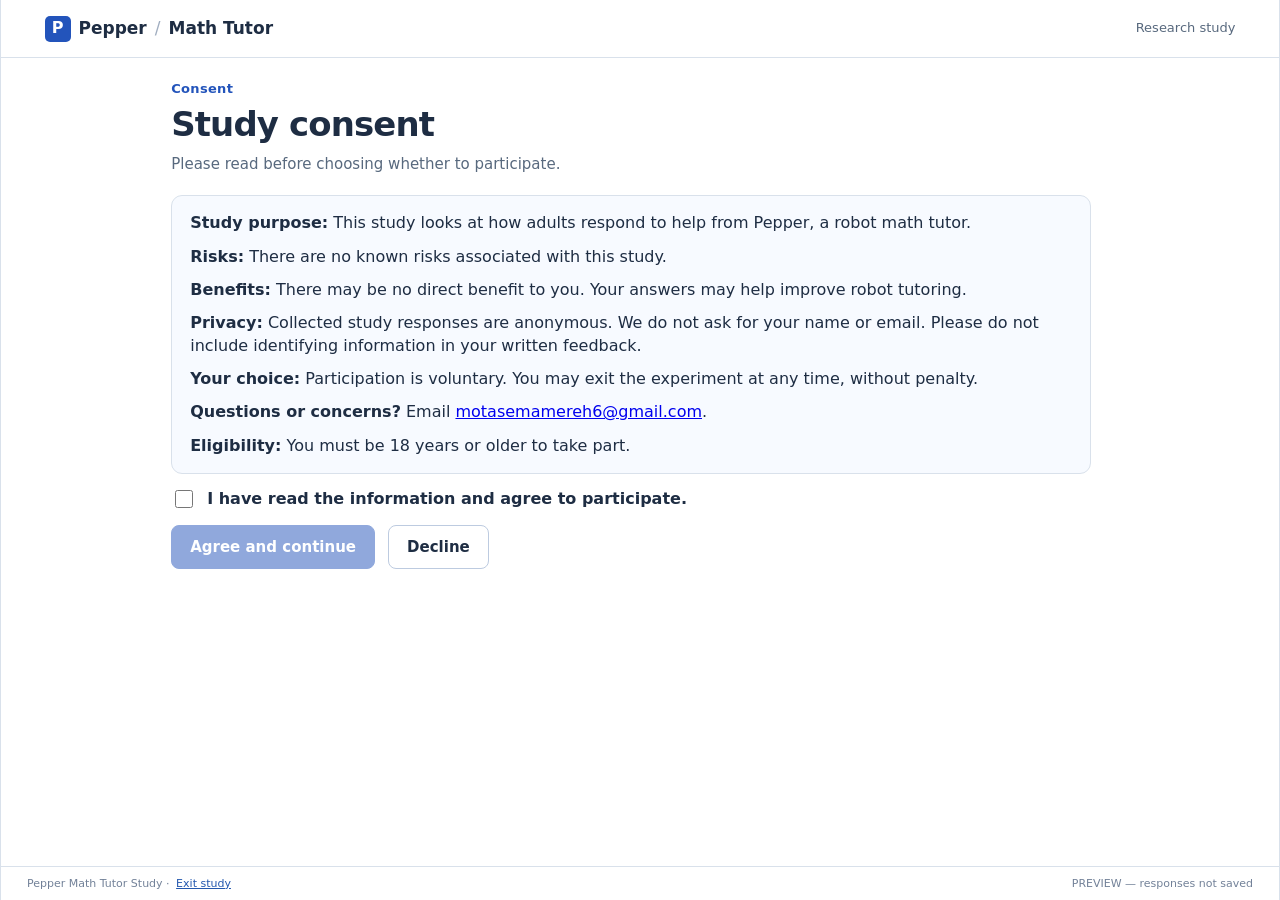
<file: index.html>
<!doctype html>
<html lang="en"><head><meta charset="utf-8"><meta name="viewport" content="width=device-width,initial-scale=1">
<meta http-equiv="refresh" content="0; url=preview.html?v=6.2.0">
<title>Pepper Math Tutor Trust Study — v6.2 Preview</title></head>
<body><p>Opening the non-recording Pepper Math Tutor Study preview… <a href="preview.html?v=6.2.0">Start preview</a>.</p>
<p>This GitHub Pages demonstration does not save participant responses. Recorded study sessions run locally through psiTurk.</p></body></html>
</file>
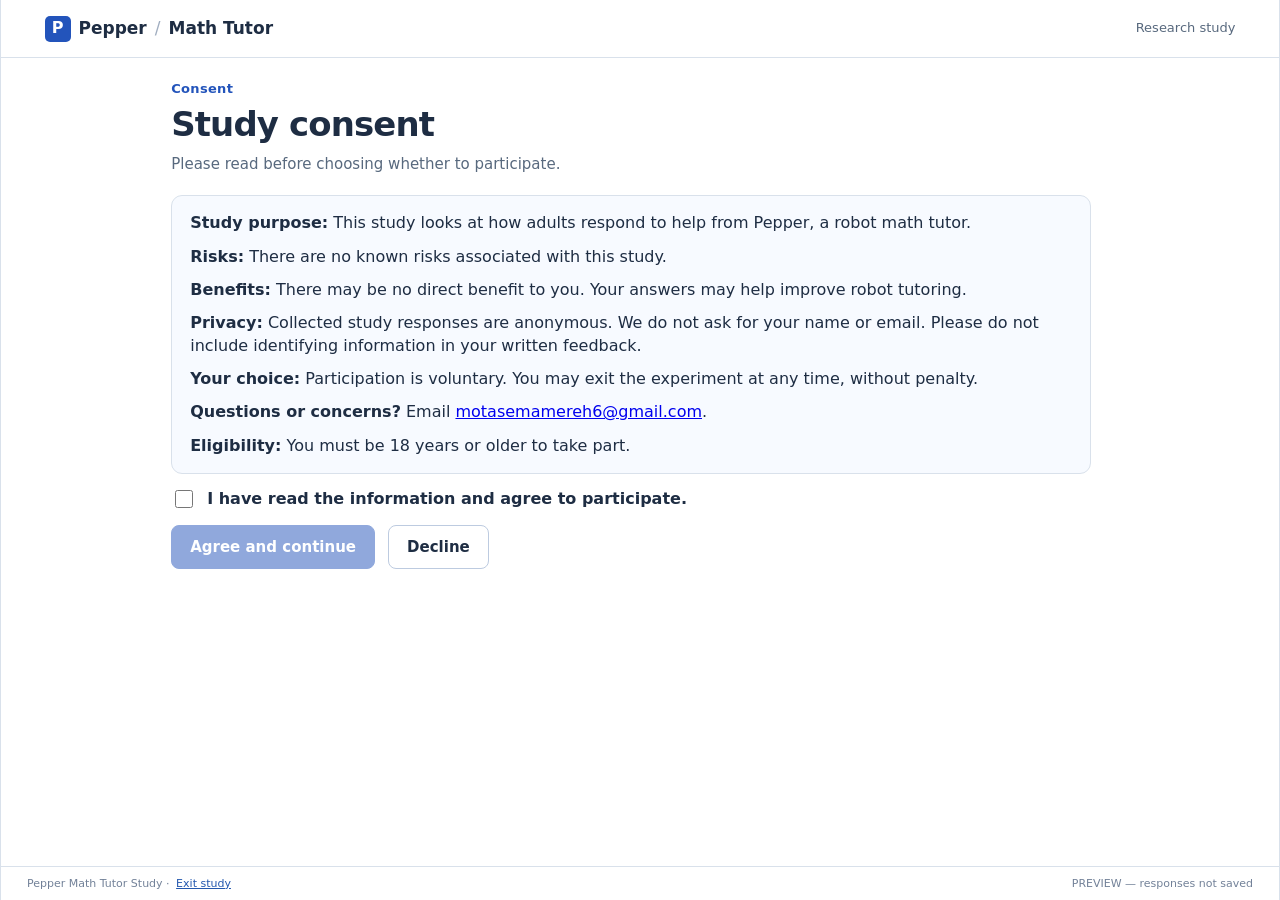
<file: preview.html>
<!doctype html><html lang="en"><head><meta charset="utf-8"><meta name="viewport" content="width=device-width,initial-scale=1">
<title>Pepper Math Tutor — Non-recording Preview</title><link rel="stylesheet" href="static/css/trust_study.css?v=6.2.0">
<script>window.PEPPER_PREVIEW=true;</script>
<script defer src="static/js/trust_experiment.js?v=6.2.0"></script></head>
<body><noscript>Enable JavaScript to run the preview.</noscript><div id="app"></div></body></html>
</file>
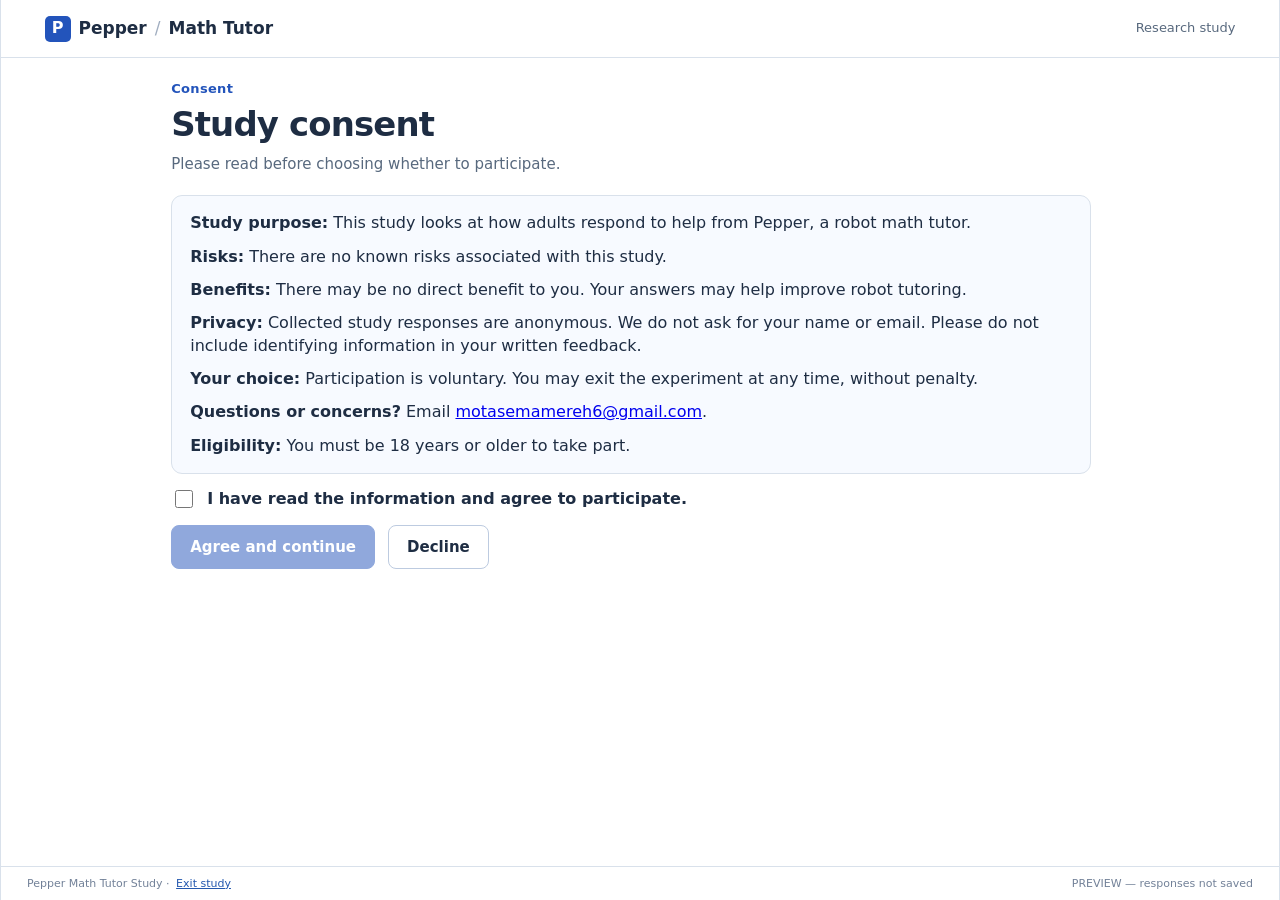
<file: preview_apology.html>
<!doctype html><html lang="en"><head><meta charset="utf-8"><meta name="viewport" content="width=device-width,initial-scale=1">
<title>Pepper Math Tutor — Non-recording Preview</title><link rel="stylesheet" href="static/css/trust_study.css?v=6.2.0">
<script>window.PEPPER_PREVIEW=true;window.PEPPER_PREVIEW_CONDITION=0;</script>
<script defer src="static/js/trust_experiment.js?v=6.2.0"></script></head>
<body><noscript>Enable JavaScript to run the preview.</noscript><div id="app"></div></body></html>
</file>
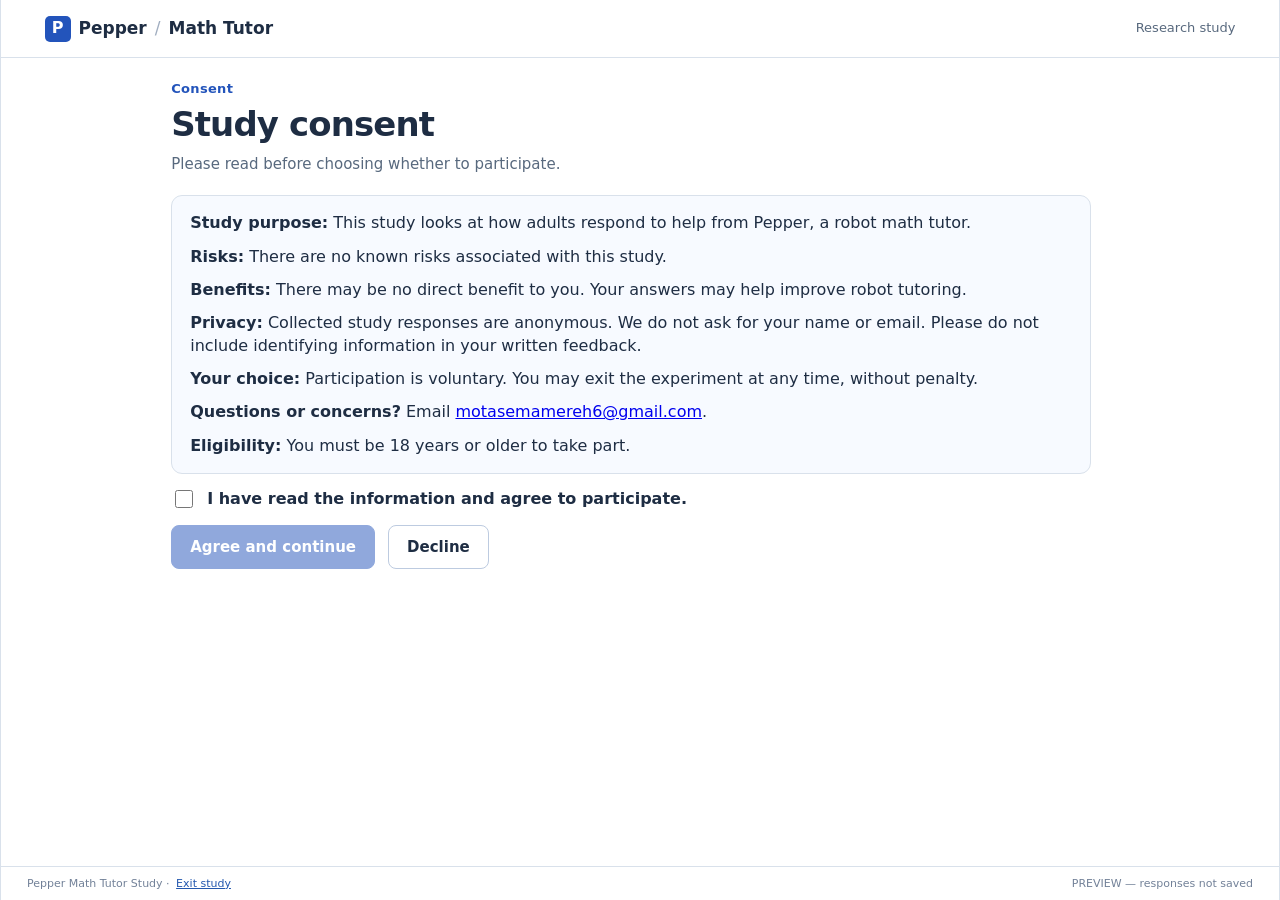
<file: preview_correction.html>
<!doctype html><html lang="en"><head><meta charset="utf-8"><meta name="viewport" content="width=device-width,initial-scale=1">
<title>Pepper Math Tutor — Non-recording Preview</title><link rel="stylesheet" href="static/css/trust_study.css?v=6.2.0">
<script>window.PEPPER_PREVIEW=true;window.PEPPER_PREVIEW_CONDITION=1;</script>
<script defer src="static/js/trust_experiment.js?v=6.2.0"></script></head>
<body><noscript>Enable JavaScript to run the preview.</noscript><div id="app"></div></body></html>
</file>
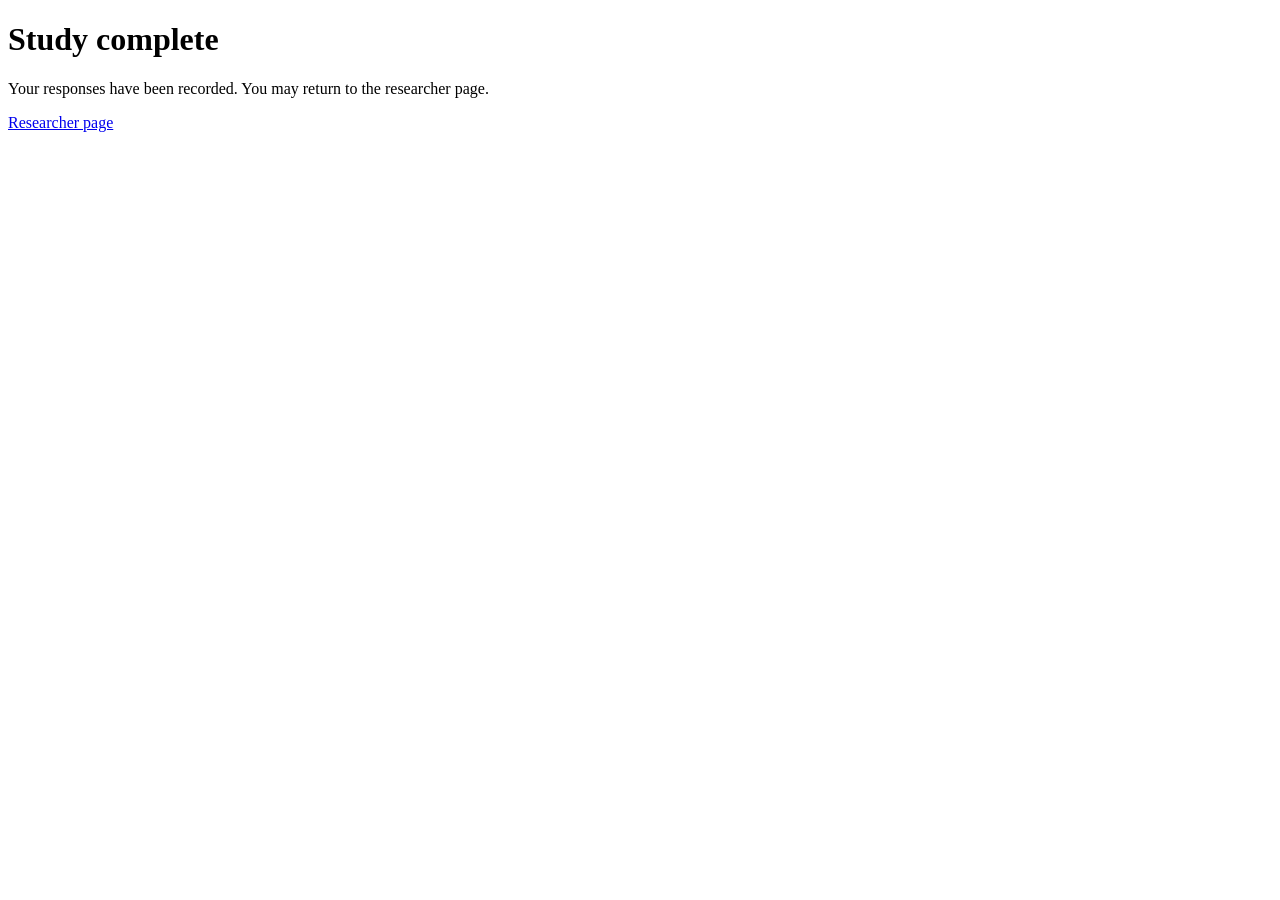
<file: templates/closepopup.html>
<!doctype html><html lang="en"><head><meta charset="utf-8"><title>Study complete</title></head><body><main><h1>Study complete</h1><p>Your responses have been recorded. You may return to the researcher page.</p><p><a href="/study">Researcher page</a></p></main></body></html>
</file>
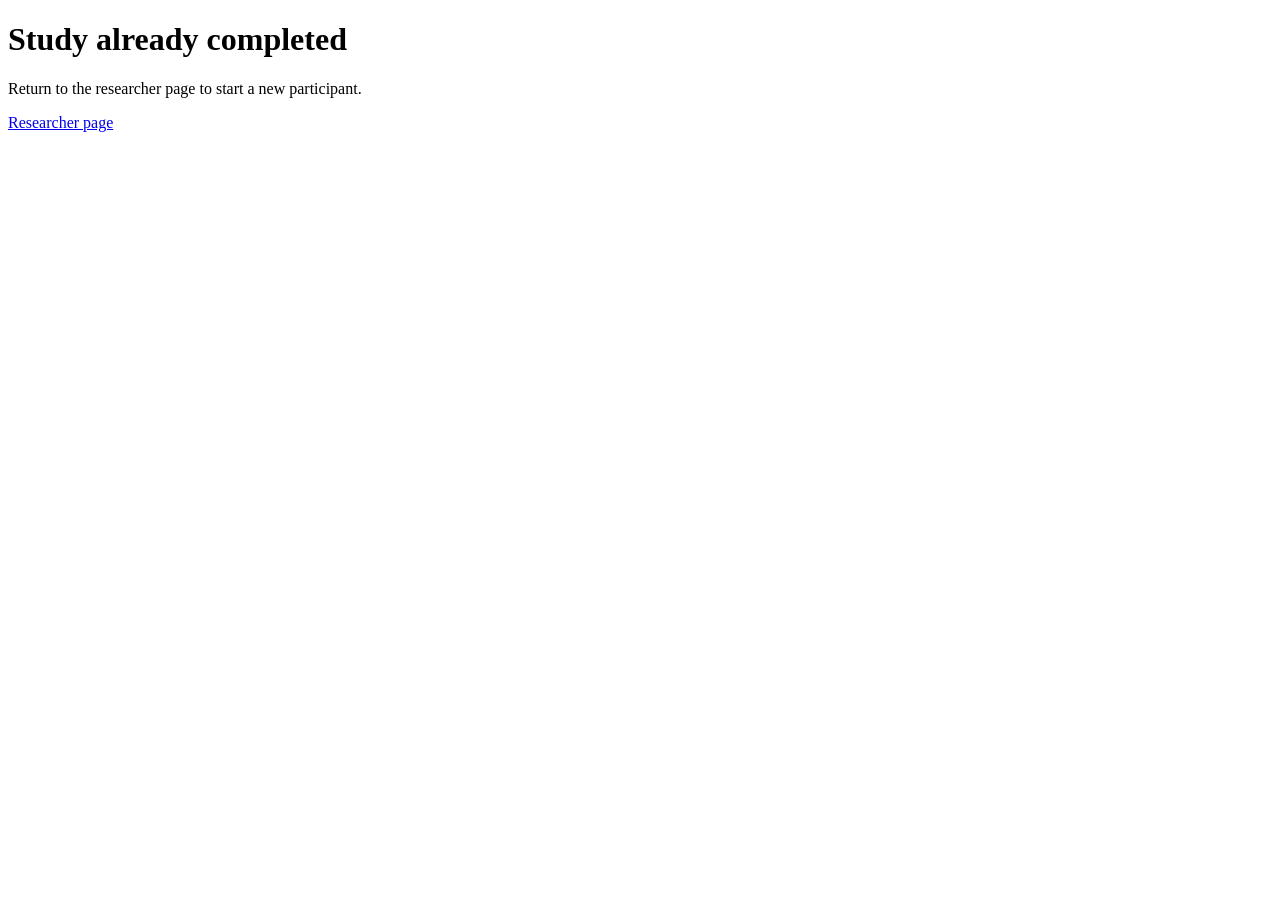
<file: templates/thanks-mturksubmit.html>
<!doctype html><html lang="en"><head><meta charset="utf-8"><title>Study completed</title></head><body><main><h1>Study already completed</h1><p>Return to the researcher page to start a new participant.</p><p><a href="/study">Researcher page</a></p></main></body></html>
</file>
<file: static/css/trust_study.css>
:root{color-scheme:light;--blue:#2354bb;--ink:#1e2d43;--muted:#58697e;--line:#d9e1eb;--soft:#f4f7fb}
*{box-sizing:border-box}
html,body{width:100%;height:100%;height:100dvh;overflow:hidden;margin:0}
body{font:16px/1.4 system-ui,-apple-system,"Segoe UI",Arial,sans-serif;color:var(--ink);background:#f2f5f9}
button,select,input{font:inherit}button{touch-action:manipulation}
[hidden]{display:none!important}
#app{height:100%;height:100dvh;overflow:hidden}
.study{width:100%;max-width:1320px;height:100%;margin:auto;background:#fff;display:flex;flex-direction:column;overflow:hidden;border-left:1px solid var(--line);border-right:1px solid var(--line)}
.topbar{height:58px;min-height:58px;border-bottom:1px solid var(--line);padding:0 clamp(18px,3.4vw,44px);display:flex;justify-content:space-between;align-items:center;gap:14px}
.wordmark{display:flex;align-items:center;gap:8px;font-size:17px;font-weight:750;white-space:nowrap}
.mark{display:inline-grid;place-items:center;background:var(--blue);color:white;font-weight:800;border-radius:5px;width:26px;height:26px;font-size:16px}.wordmark-divider{font-weight:400;color:#a1aec0}
.top-status{color:var(--muted);font-size:13px;text-align:right;white-space:nowrap}.timer{margin-right:12px}.timer strong{font-size:23px;letter-spacing:.01em;color:var(--blue)}.progress{font-weight:650}
.workarea{display:grid;grid-template-columns:minmax(0,1.15fr) minmax(0,.85fr);flex:1;min-height:0;overflow:hidden}
.content{padding:clamp(16px,2.4vh,28px) clamp(22px,4vw,54px);min-height:0;display:flex;flex-direction:column;overflow:hidden}
.eyebrow{color:var(--blue);font-size:13px;font-weight:800;margin:0 0 8px;letter-spacing:.025em}
h1{font-size:clamp(25px,2.65vw,37px);letter-spacing:-.025em;line-height:1.13;margin:0 0 10px}
.subheading{margin:0 0 20px;color:var(--muted);font-size:15px}
#study-content{flex:0 1 auto;min-height:0;overflow:hidden}
p{margin-top:0}
.simple-card{border:1px solid var(--line);border-radius:11px;background:var(--soft);padding:16px 18px;margin:0 0 18px}
.simple-card p{margin:0 0 10px}.simple-card p:last-child{margin-bottom:0}.simple-card.emphasis{background:#eef4ff;border-left:4px solid var(--blue);font-size:19px}
.button{display:inline-flex;align-items:center;justify-content:center;border:1px solid #bdcbe0;background:#fff;color:var(--ink);border-radius:8px;min-height:44px;padding:8px 18px;cursor:pointer;font-size:15px;font-weight:700;margin-right:8px;margin-bottom:6px}
.button.primary{background:var(--blue);border-color:var(--blue);color:#fff}
.button:hover:not(:disabled){filter:brightness(.94)}.button:focus-visible,input:focus-visible,select:focus-visible{outline:3px solid #8ab8ff;outline-offset:2px}.button:disabled{opacity:.5;cursor:not-allowed}
.check-row{display:flex;gap:11px;align-items:flex-start;font-weight:650;margin-bottom:14px}.check-row input{width:18px;height:18px;flex:none;margin-top:2px;accent-color:var(--blue)}
.form-grid{display:grid;grid-template-columns:1fr 1fr;gap:16px 20px}.field{display:flex;flex-direction:column;gap:5px;font-weight:650}.field span{font-size:14px}.field select{width:100%;height:43px;border-radius:8px;border:1px solid #a8b8cc;background:#fff;color:var(--ink);padding:0 10px;font-size:15px}
.form-actions{grid-column:1/-1;align-self:start}.validation{font-size:13px;color:#b52239;min-height:18px;margin:0 0 5px}.status-text{color:var(--muted);font-size:14px;margin:0 0 16px}
.math-card{text-align:center;border:1px solid var(--line);background:var(--soft);border-radius:11px;padding:24px 15px;margin-bottom:18px}.math-card span{display:block;color:var(--muted);font-size:15px;font-weight:650;margin-bottom:10px}.math-card strong{font-size:clamp(40px,5vw,61px);letter-spacing:-.03em;line-height:1.1}
.answer-grid{display:grid;grid-template-columns:repeat(3,1fr);gap:12px}.answer-grid .button{width:100%;margin:0;font-size:22px;min-height:60px;border:2px solid #bdd0e6}.answer-grid .button:hover{border-color:var(--blue)}
.hint{color:var(--muted);font-size:14px;margin:18px 0}.two-answers{display:grid;grid-template-columns:1fr 1fr;gap:13px;margin-bottom:18px}.two-answers>div{border:1px solid var(--line);background:var(--soft);border-radius:12px;padding:16px;text-align:center}.two-answers .pepper-answer{background:#eaf2ff;border-color:#91b0e3}.two-answers small{font-size:14px;color:var(--muted);display:block}.two-answers strong{display:block;font-size:39px;margin:2px 0}.answer-heading{margin:0 0 13px}
.rating{border:none;margin:0 0 20px;padding:0}.rating legend{font-weight:700;margin-bottom:10px;font-size:16px}.rating-options{display:grid;grid-template-columns:repeat(7,minmax(0,1fr));gap:7px}.rating-options label{cursor:pointer;min-width:0}.rating-options input{position:absolute;opacity:0}.rating-options span{display:grid;place-items:center;height:44px;border:1px solid #bccadf;border-radius:7px;font-weight:650}.rating-options input:checked+span{background:var(--blue);color:#fff;border-color:var(--blue)}.rating-options input:focus-visible+span{outline:3px solid #8ab8ff}.endpoints{display:flex;justify-content:space-between;font-size:12px;color:var(--muted);margin:5px 1px 0}
.trust-form{max-width:620px}.inline-radio{display:flex;flex-wrap:wrap;gap:20px}.inline-radio label{white-space:nowrap}.inline-radio input{accent-color:var(--blue)}
.save-message{color:#a11c37;font-size:14px;font-weight:650;margin-top:7px}.save-message .button{margin:8px 0}
.aside{display:flex;justify-content:center;align-items:center;background:#eef3fa;border-left:1px solid var(--line);padding:clamp(16px,3vw,35px);min-height:0;overflow:hidden}
.example-panel,.media-panel{width:100%;max-width:485px;min-width:0;text-align:center}.side-label{font-size:14px;color:#4a6083;font-weight:700;margin:0 0 12px}.example-image{display:block;max-width:100%;max-height:min(52vh,420px);width:auto;height:auto;object-fit:contain;margin:0 auto;border:1px solid #d5dfec;border-radius:12px;box-shadow:0 8px 30px #1f40741a;background:white}.side-small{font-size:13px;color:var(--muted);margin:12px 0 0}
.neutral-icon{margin:auto auto 15px;width:95px;height:95px;border:4px solid var(--blue);border-radius:50%;font-size:52px;font-weight:800;color:var(--blue);display:grid;place-items:center}.neutral-label{font-weight:800;font-size:22px;margin:0}.neutral-note{color:var(--muted);font-size:15px;margin:10px auto}
.video-box{position:relative;border-radius:12px;overflow:hidden;border:1px solid #c3d0df;background:#d6e3f3;aspect-ratio:4/3}.video-box video{width:100%;height:100%;object-fit:contain;display:block}.media-fallback{position:absolute;inset:0;background:#e9eff8;display:grid;place-items:center;color:#934;text-align:center;padding:15px}
.media-panel .side-label{margin:11px 0}.speech-card{text-align:left;background:white;border:1px solid var(--line);border-radius:12px;padding:15px}.speech-card span{font-size:12px;font-weight:800;color:var(--blue)}.speech-card p{font-size:17px;font-weight:650;margin:8px 0 0}
.footer{height:34px;min-height:34px;border-top:1px solid var(--line);display:flex;align-items:center;justify-content:space-between;padding:0 26px;color:#728198;font-size:11px}
@media(max-width:950px){.workarea{grid-template-columns:minmax(0,1.25fr) minmax(0,.75fr)}.content{padding:19px 24px}.aside{padding:15px}.media-panel .speech-card p{font-size:14px}}
@media(max-height:720px){.topbar{height:47px;min-height:47px}.footer{height:25px;min-height:25px}.content{padding-top:14px;padding-bottom:12px}.eyebrow{margin-bottom:4px}h1{font-size:26px;margin-bottom:7px}.subheading{margin-bottom:11px}.simple-card{padding:12px 14px;margin-bottom:12px;font-size:14px}.simple-card p{margin-bottom:7px}.math-card{padding:17px;margin-bottom:12px}.math-card strong{font-size:45px}.two-answers>div{padding:10px}.hint{margin:10px 0}.rating{margin-bottom:13px}.rating legend{margin-bottom:7px}}
@media(max-width:680px){.topbar{padding:0 12px}.wordmark{font-size:13px;gap:5px}.top-status{font-size:11px}.timer{margin-right:4px}.timer strong{font-size:16px}.progress{font-size:10px}.workarea{display:flex;flex-direction:column}.content{order:1;flex:1;padding:10px 15px;min-height:0}.aside{order:0;border-left:0;border-bottom:1px solid var(--line);padding:6px 12px;max-height:19vh;min-height:90px;flex:none}.example-panel{display:flex;align-items:center;gap:12px;justify-content:center}.example-panel .side-label,.example-panel .side-small{display:none}.example-image{max-height:17vh;max-width:70%}.neutral-icon{height:43px;width:43px;border-width:2px;font-size:27px;margin:0}.neutral-label{font-size:16px}.neutral-note{display:none}.media-panel{display:flex;align-items:center;gap:7px}.video-box{max-height:17vh;width:auto;aspect-ratio:4/3}.media-panel .side-label{display:none}.speech-card{flex:1;padding:7px}.speech-card p{font-size:12px;margin:3px 0}.speech-card span{font-size:10px}.footer{padding:0 12px}h1{font-size:23px}.subheading{font-size:13px;margin-bottom:9px}.simple-card{font-size:13px;padding:10px}.check-row{font-size:13px}.button{min-height:39px;font-size:13px;padding:6px 10px}.form-grid{gap:7px 9px}.field select{height:37px;font-size:13px}.field span{font-size:12px}.answer-grid .button{min-height:48px;font-size:19px}.two-answers strong{font-size:29px}.rating legend{font-size:13px}.rating-options span{height:32px}.footer{font-size:9px}}
@media(max-height:510px){.aside{display:none}.content{padding-top:8px}.topbar{min-height:38px;height:38px}.footer{display:none}}

/* Feedback is concise enough to fit without scrolling, including apology trials. */
.simple-card.feedback-right{border-left:4px solid #368456;background:#f1faf4}
.simple-card.feedback-wrong{border-left:4px solid #bb6c30;background:#fff8ef}
.simple-card.feedback-robot{margin-top:-5px;background:#f4f7fb}
@media(max-height:720px){.simple-card.feedback-robot{font-size:14px}}
/* Keep the elapsed timer and title inside narrow screens without scroll bars. */
@media(max-width:680px){
  .topbar .wordmark{min-width:0;flex:1;white-space:normal;line-height:1.08}
  .topbar .top-status{min-width:0;white-space:normal;flex:none}
  .top-status .progress{display:none}
  .top-status .timer{display:flex;flex-direction:column;gap:1px;align-items:flex-end}
}
/* A single preview entry point, with the exact same experiment screens as the live study. */
.preview-start{max-width:680px;margin:min(13vh,100px) auto;padding:28px;font:17px/1.5 system-ui,sans-serif}
.preview-choices{display:flex;flex-wrap:wrap;gap:12px;margin:24px 0}
.preview-choices .button{white-space:normal;min-height:60px}
/* Keep tutoring feedback visible on phone and shorter landscape screens. */
.feedback-robot{padding:12px 15px}
.feedback-robot p{font-size:clamp(12px,1.16vw,15px);line-height:1.35;margin-top:7px}
@media(max-width:680px){.feedback-robot{padding:8px 11px}.feedback-robot p{font-size:12px;line-height:1.26}.feedback-right,.feedback-wrong{padding:7px 10px;margin-bottom:9px}.feedback-right p,.feedback-wrong p{margin-bottom:3px}}
@media(max-height:700px){.feedback-robot{padding:9px 12px}.feedback-robot p{font-size:12px;line-height:1.25}}

/* Version 5: hide the secondary half on consent and research questionnaires. */
.workarea.full-width{display:block;overflow:hidden}
.workarea.full-width .content{width:100%;max-width:1040px;margin:0 auto;min-height:0}
.workarea.full-width #study-content{width:100%}
.consent-card{background:#f7faff;max-width:920px;margin-bottom:14px}
.consent-card p{margin-bottom:11px}
.consent-card a{overflow-wrap:anywhere}
.field input[type=number],.field textarea{width:100%;min-height:43px;padding:9px 11px;border:1px solid #a8b8cc;border-radius:8px;background:#fff;color:var(--ink)}
.field textarea{min-height:116px;resize:none}
.pepper-photo{display:block;width:100%;max-width:440px;max-height:58vh;object-fit:contain;border-radius:14px;margin:0 auto 15px}
.audio-control{display:flex;gap:8px;align-items:center;flex-wrap:wrap;margin:12px 0 6px}
.audio-control .button{min-height:37px;margin:0;font-size:13px;padding:5px 11px}
.audio-note{color:var(--muted);font-size:12px}
.timer .urgent{color:#c5253e}
.rating{margin:0 0 10px;padding:0}
.rating legend{font-size:14px;font-weight:700;margin:0 0 3px}
.rating-options{display:grid;grid-template-columns:repeat(8,minmax(0,1fr));gap:5px}
.rating-options.has-na{grid-template-columns:repeat(8,minmax(0,1fr)) minmax(108px,1.7fr)}
.rating-options span{height:36px;font-size:14px}
.rating-options .not-fit span{font-size:11px;line-height:1.15;padding:3px 4px}
.endpoints{font-size:11px;margin:2px 0 0}
.ratings-form{max-width:850px}
.ratings-form>.button{margin-top:4px}
.rating-options input:checked+span{box-shadow:inset 0 0 0 1px #fff}
.final-form{max-width:810px}
.study[data-stage="Capacity trust"] .content,.study[data-stage="Workload"] .content{padding-top:12px;padding-bottom:12px}
.study[data-stage="Capacity trust"] .subheading,.study[data-stage="Workload"] .subheading{margin-bottom:12px}
.study[data-stage="Capacity trust"] h1,.study[data-stage="Workload"] h1{font-size:27px}
.study[data-stage="Capacity trust"] .eyebrow,.study[data-stage="Workload"] .eyebrow{margin-bottom:3px}
@media(max-height:760px){
 .consent-card{font-size:14px;padding:11px 15px;margin-bottom:9px}
 .consent-card p{margin-bottom:7px;line-height:1.3}
 .study[data-stage="Consent"] .content{padding-top:14px}
 .study[data-stage="Consent"] .subheading{margin-bottom:12px}
 .rating legend{font-size:13px}
 .rating-options span{height:31px;font-size:13px}
 .rating-options .not-fit span{font-size:10px}
 .rating{margin-bottom:7px}
}
@media(max-width:680px){
 .workarea.full-width .content{padding:10px 13px}
 .consent-card{font-size:12px;padding:8px 11px}
 .consent-card p{margin-bottom:5px}
 .rating-options{gap:3px}
 .rating-options.has-na{grid-template-columns:repeat(8,minmax(0,1fr)) minmax(76px,1.55fr)}
 .rating-options span{height:30px;font-size:12px}
 .rating-options .not-fit span{font-size:9px}
 .rating legend{font-size:12px}
 .ratings-form .button{margin-top:2px}
 .endpoints{font-size:9px}
 .audio-control{margin:7px 0 4px;gap:5px}
 .audio-control .button{font-size:11px;min-height:31px}
 .audio-note{display:none}
 .pepper-photo{max-height:16vh;width:auto;max-width:100%}
 .simple-card.feedback-robot p{font-size:11px;line-height:1.18}
 .study[data-stage="Capacity trust"] h1,.study[data-stage="Workload"] h1{font-size:20px}
 .study[data-stage="Capacity trust"] .subheading,.study[data-stage="Workload"] .subheading{font-size:11px;margin-bottom:8px}
}

.footer-exit{padding:0 3px;border:0;background:none;color:#2458ae;text-decoration:underline;cursor:pointer;font-size:inherit}
.footer-exit:focus-visible{outline:2px solid #2458ae;outline-offset:2px}

/* Study v6.1: highlight the apology itself when Pepper has made an error. */
.feedback-robot.apology-repair{border:2px solid #2354bb;background:#eff5ff}
.feedback-robot.apology-repair strong{color:#1d4594}
</file>
